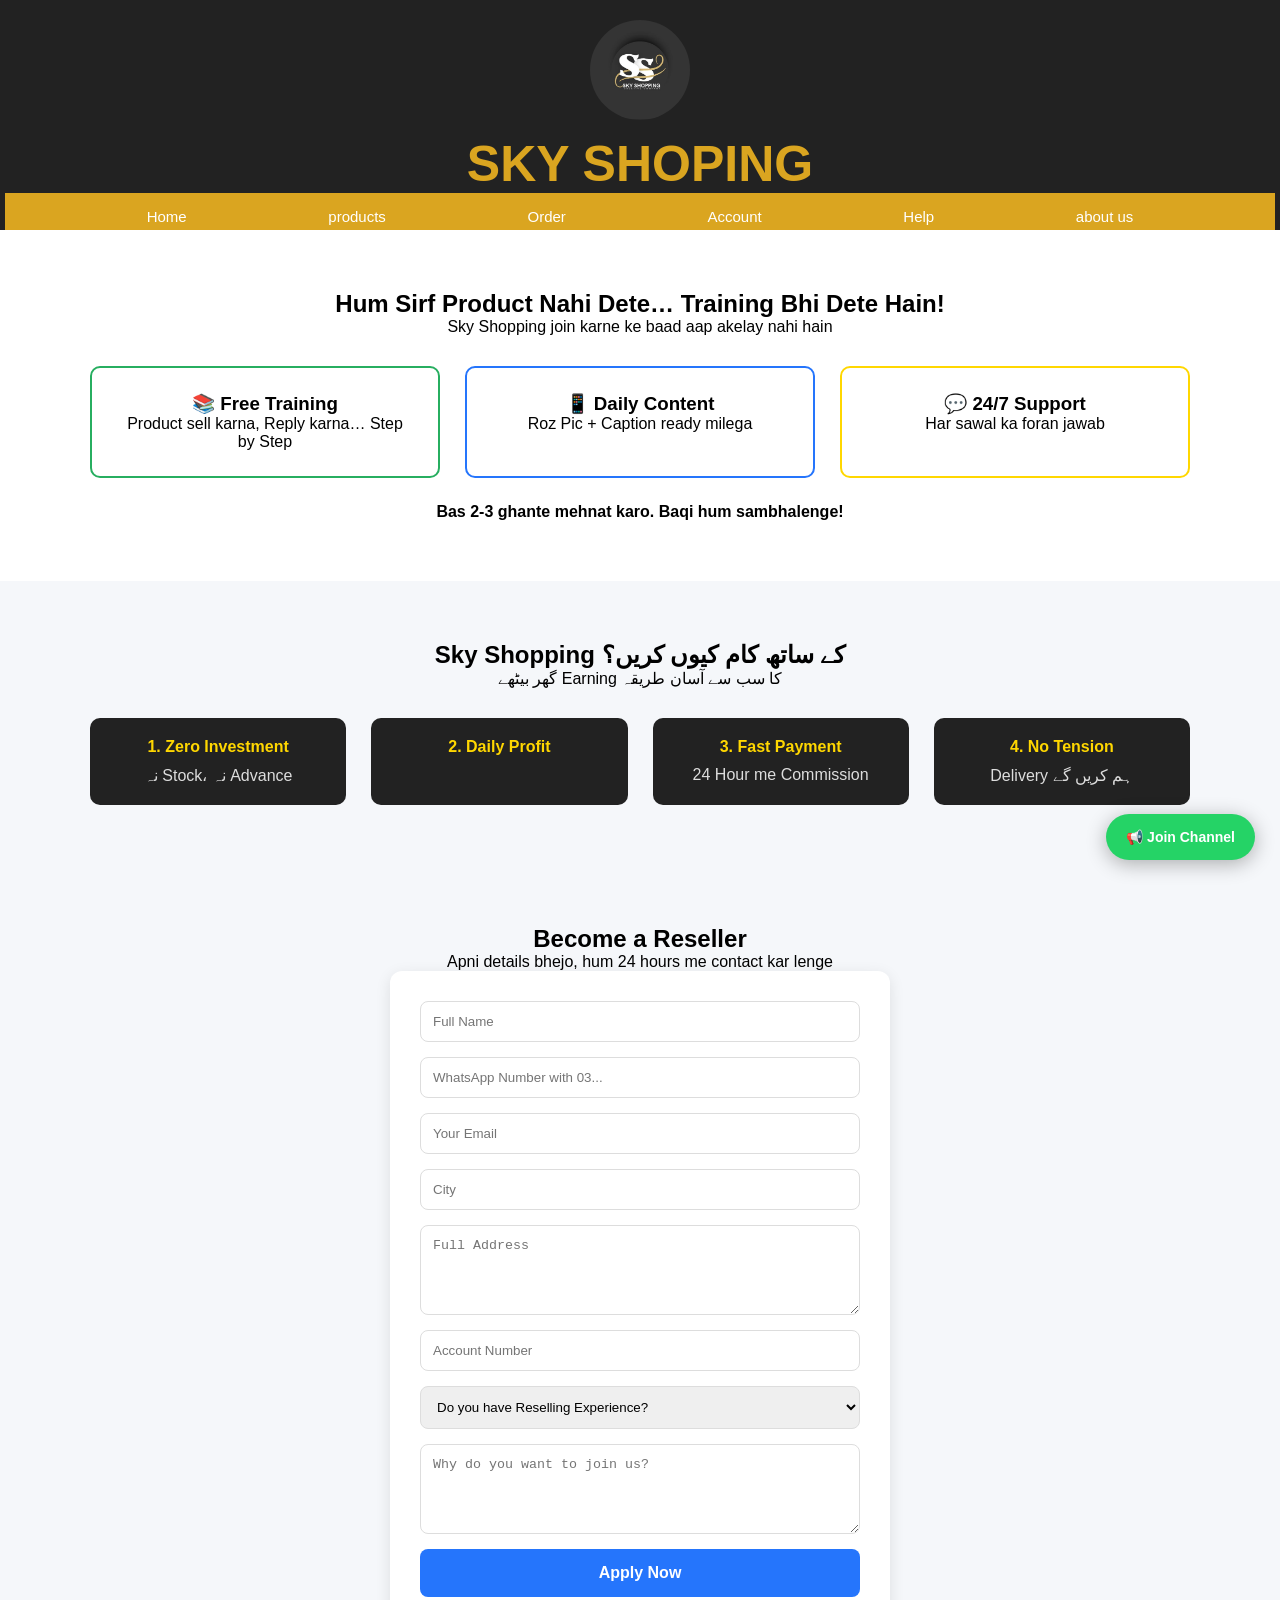
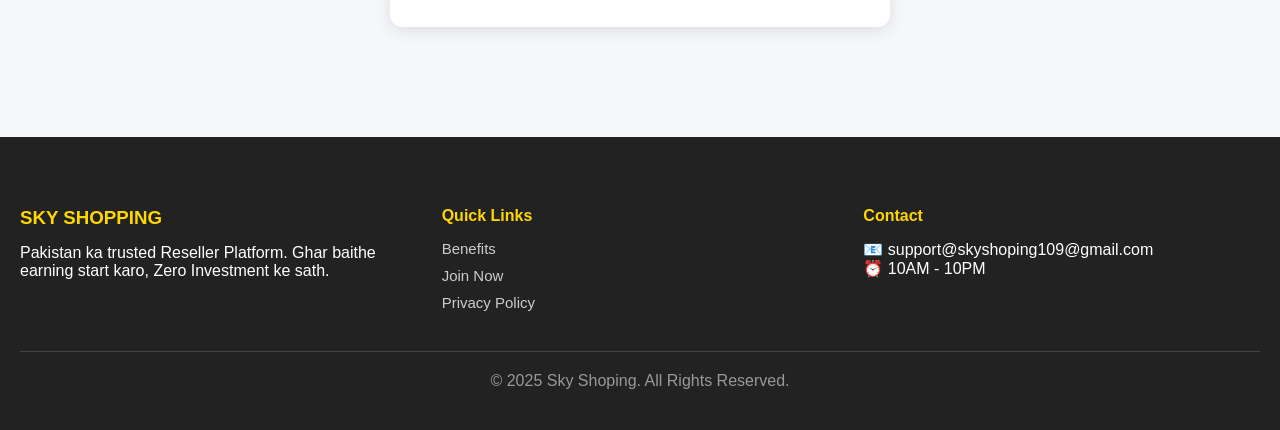
<file: index.html>
<!DOCTYPE html>
<html lang="en">
<head>
  <meta charset="UTF-8">
  <meta name="viewport" content="width=device-width, initial-scale=1.0">
  <title>Sky Shopping Reseller</title>
  <link rel="stylesheet" href="style.css">
  <link rel="stylesheet" href="style9.css">
</head>
<body>

<header>
  <div class="logo"></div>
  <h1>SKY SHOPING</h1>
  <nav>
    <a href="index.html" class="active">Home</a>
    <a href="products.html">products</a>
    <a href="order.html">Order</a>
    <a href="withdraw.html">Account</a>
    <a href="help.html">Help</a>
    <a href="about.html">about us</a>
  </nav>
</header>

<section class="training-section">
  <div class="container">
    <h2>Hum Sirf Product Nahi Dete… Training Bhi Dete Hain!</h2>
    <p>Sky Shopping join karne ke baad aap akelay nahi hain</p>

    <div class="card-grid">
      <div class="card green">
        <h3>📚 Free Training</h3>
        <p>Product sell karna, Reply karna… Step by Step</p>
      </div>

      <div class="card blue">
        <h3>📱 Daily Content</h3>
        <p>Roz Pic + Caption ready milega</p>
      </div>

      <div class="card gold">
        <h3>💬 24/7 Support</h3>
        <p>Har sawal ka foran jawab</p>
      </div>
    </div>

    <p class="bottom-text">Bas 2-3 ghante mehnat karo. Baqi hum sambhalenge!</p>
  </div>
</section>

<section id="reseller-benefits">
  <div class="container">
    <h2>Sky Shopping کے ساتھ کام کیوں کریں؟</h2>
    <p>گھر بیٹھے Earning کا سب سے آسان طریقہ</p>

    <div class="benefit-grid">
      <div class="benefit-card">
        <h4>1. Zero Investment</h4>
        <p>نہ Stock، نہ Advance</p>
      </div>

      <div class="benefit-card">
        <h4>2. Daily Profit</h4>
        <p></p>
      </div>

      <div class="benefit-card">
        <h4>3. Fast Payment</h4>
        <p>24 Hour me Commission</p>
      </div>

      <div class="benefit-card">
        <h4>4. No Tension</h4>
        <p>Delivery ہم کریں گے</p>
      </div>
    </div>
  </div>
</section>

<section id="reseller">
  <h2>Become a Reseller</h2>
  <p>Apni details bhejo, hum 24 hours me contact kar lenge</p>

  <form action="https://formspree.io/f/mjgzldee" method="POST">
    <input type="hidden" name="_subject" value="New Reseller Application - Sky Shopping">

    <input type="text" name="Full Name" placeholder="Full Name" required>
    <input type="text" name="WhatsApp Number" placeholder="WhatsApp Number with 03..." required>
    <input type="email" name="Email" placeholder="Your Email" required>
    <input type="text" name="City" placeholder="City" required>

    <textarea name="Address" placeholder="Full Address" required></textarea>

    <input type="text" name="Account Number" placeholder="Account Number" required>

    <select name="Experience" required>
      <option value="">Do you have Reselling Experience?</option>
      <option value="Yes - 1+ year">Yes - 1+ year</option>
      <option value="No - New">No - New</option>
    </select>

    <textarea name="Message" placeholder="Why do you want to join us?"></textarea>

    <button type="submit">Apply Now</button>
  </form>
</section>

<a href="https://whatsapp.com/channel/0029Vb8D3UF4tRrqqL95z80B" target="_blank" style="position:fixed; bottom:25px; right:25px; background:#25D366; color:white; padding:15px 20px; border-radius:50px; text-decoration:none; font-weight:bold; box-shadow:0 4px 20px rgba(0,0,0,0.3); z-index:999; font-size:14px;">
  📢 Join Channel
</a>
<footer>
  <div class="footer-grid">

    <div>
      <h3>SKY SHOPPING</h3>
      <p>
        Pakistan ka trusted Reseller Platform.
        Ghar baithe earning start karo, Zero Investment ke sath.
      </p>
    </div>

    <div>
      <h4>Quick Links</h4>
      <a href="#reseller-benefits">Benefits</a>
      <a href="#reseller">Join Now</a>
      <a href="#">Privacy Policy</a>
    </div>

    <div>
      <h4>Contact</h4>
      <p>📧 support@skyshoping109@gmail.com</p>
      <p>⏰ 10AM - 10PM</p>
    </div>

  </div>

  <div class="footer-bottom">
    <p>© 2025 Sky Shoping. All Rights Reserved.</p>
  </div>
</footer>

</body>
</html>
</file>
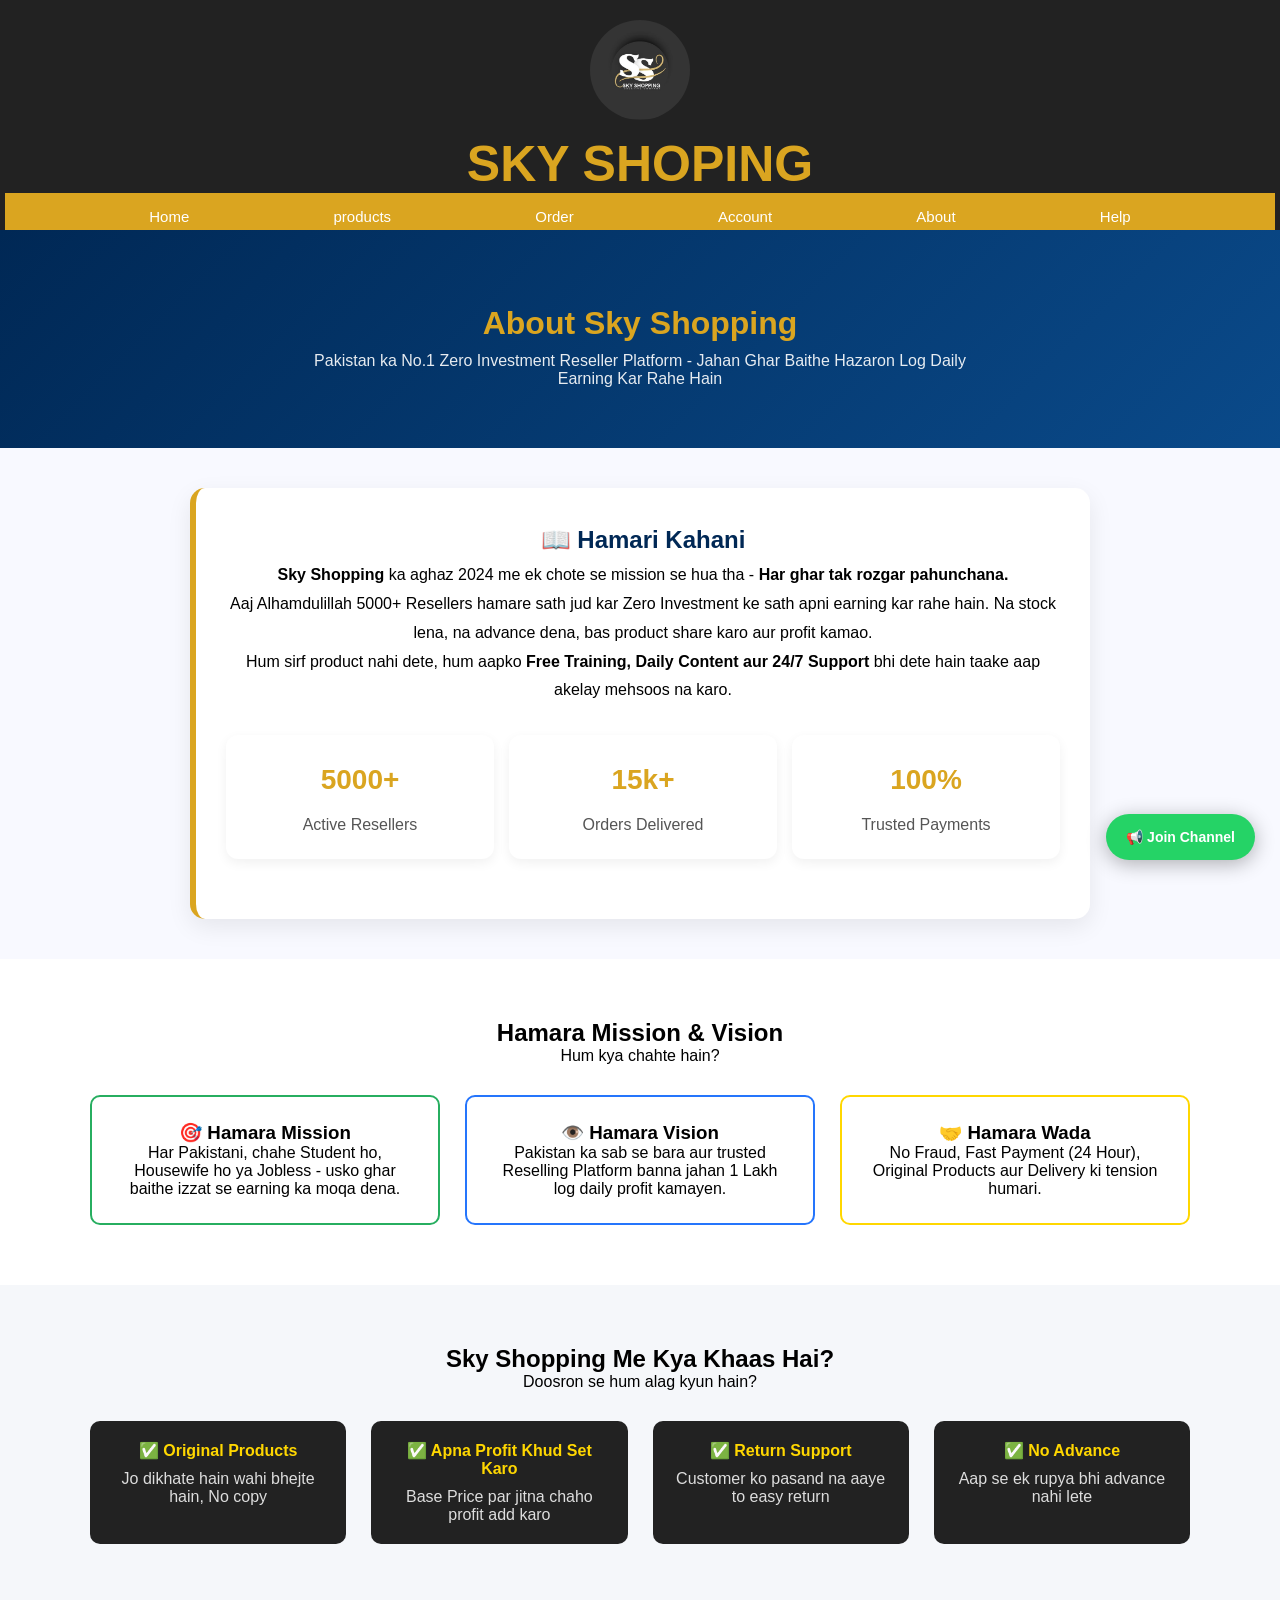
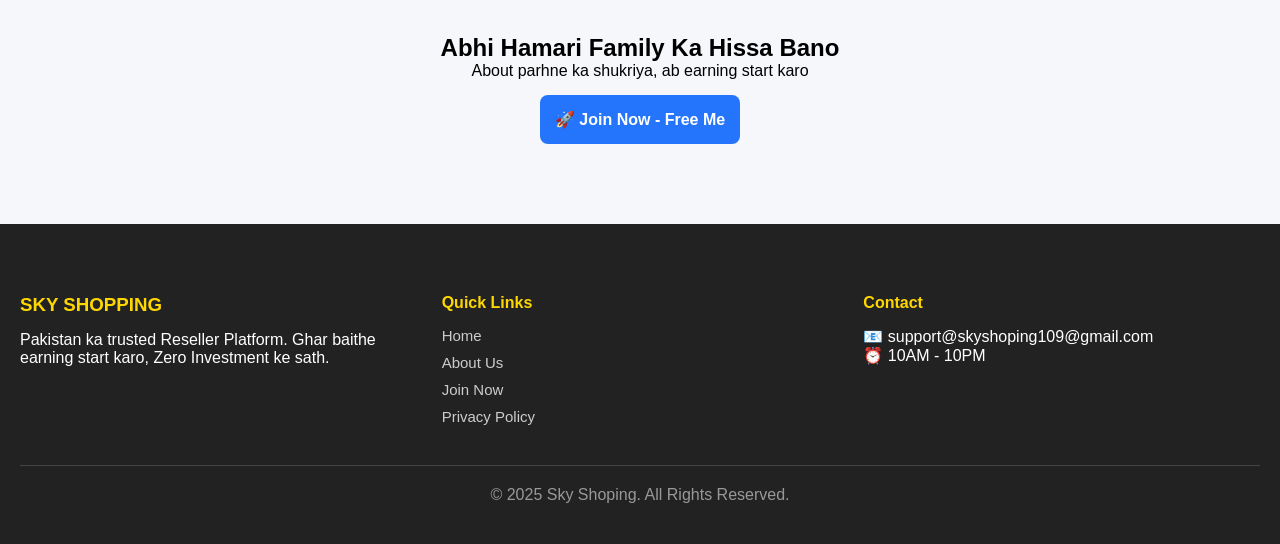
<file: about.html>
<!DOCTYPE html>
<html lang="en">
<head>
  <meta charset="UTF-8">
  <meta name="viewport" content="width=device-width, initial-scale=1.0">
  <title>About Us - Sky Shopping</title>
  <link rel="stylesheet" href="style.css">
  <link rel="stylesheet" href="style9.css">
  <style>
    .about-hero{
      background: linear-gradient(135deg, #002855 0%, #0a4a8a 100%);
      color: white;
      padding: 60px 20px;
      text-align: center;
    }
    .about-hero h1{font-size:32px;margin-bottom:10px}
    .about-hero p{font-size:16px;opacity:0.9;max-width:700px;margin:auto}
    .story-section{padding:40px 20px;background:#f8f9ff}
    .story-card{
      max-width:900px;margin:auto;background:white;
      padding:30px;border-radius:15px;
      box-shadow:0 8px 25px rgba(0,0,0,0.08);
      border-left:6px solid goldenrod;
      line-height:1.8
    }
    .values-grid{
      display:grid;grid-template-columns:repeat(auto-fit,minmax(250px,1fr));
      gap:20px;margin-top:20px
    }
    .stat-grid{
      display:grid;grid-template-columns:repeat(3,1fr);
      gap:15px;text-align:center;margin:30px 0
    }
    .stat-box{background:white;padding:20px;border-radius:12px;box-shadow:0 4px 12px rgba(0,0,0,0.06)}
    .stat-box h2{color:goldenrod;font-size:28px;margin:0}
    .stat-box p{margin:5px 0 0;color:#555}
    @media(max-width:600px){.stat-grid{grid-template-columns:1fr}}
  </style>
</head>
<body>

<header>
  <div class="logo"></div>
  <h1>SKY SHOPING</h1>
  <nav>
    <a href="index.html">Home</a>
    <a href="products.html">products</a>
    <a href="order.html">Order</a>
    <a href="withdraw.html">Account</a>
    <a href="about.html" class="active">About</a>
    <a href="help.html">Help</a>
  </nav>
</header>

<!-- Hero -->
<section class="about-hero">
  <h1>About Sky Shopping</h1>
  <p>Pakistan ka No.1 Zero Investment Reseller Platform - Jahan Ghar Baithe Hazaron Log Daily Earning Kar Rahe Hain</p>
</section>

<!-- Our Story -->
<section class="story-section">
  <div class="container">
    <div class="story-card">
      <h2 style="color:#002855;">📖 Hamari Kahani</h2>
      <p><b>Sky Shopping</b> ka aghaz 2024 me ek chote se mission se hua tha - <b>Har ghar tak rozgar pahunchana.</b></p>
      <p>Aaj Alhamdulillah 5000+ Resellers hamare sath jud kar Zero Investment ke sath apni earning kar rahe hain. Na stock lena, na advance dena, bas product share karo aur profit kamao.</p>
      <p>Hum sirf product nahi dete, hum aapko <b>Free Training, Daily Content aur 24/7 Support</b> bhi dete hain taake aap akelay mehsoos na karo.</p>
      
      <div class="stat-grid">
        <div class="stat-box"><h2>5000+</h2><p>Active Resellers</p></div>
        <div class="stat-box"><h2>15k+</h2><p>Orders Delivered</p></div>
        <div class="stat-box"><h2>100%</h2><p>Trusted Payments</p></div>
      </div>
    </div>
  </div>
</section>

<!-- Mission / Vision - Same Card Design as Home -->
<section class="training-section" style="background:white;">
  <div class="container">
    <h2>Hamara Mission & Vision</h2>
    <p>Hum kya chahte hain?</p>
    <div class="card-grid">
      <div class="card green">
        <h3>🎯 Hamara Mission</h3>
        <p>Har Pakistani, chahe Student ho, Housewife ho ya Jobless - usko ghar baithe izzat se earning ka moqa dena.</p>
      </div>
      <div class="card blue">
        <h3>👁️ Hamara Vision</h3>
        <p>Pakistan ka sab se bara aur trusted Reselling Platform banna jahan 1 Lakh log daily profit kamayen.</p>
      </div>
      <div class="card gold">
        <h3>🤝 Hamara Wada</h3>
        <p>No Fraud, Fast Payment (24 Hour), Original Products aur Delivery ki tension humari.</p>
      </div>
    </div>
  </div>
</section>

<!-- Why Different -->
<section id="reseller-benefits">
  <div class="container">
    <h2>Sky Shopping Me Kya Khaas Hai?</h2>
    <p>Doosron se hum alag kyun hain?</p>
    <div class="benefit-grid">
      <div class="benefit-card">
        <h4>✅ Original Products</h4>
        <p>Jo dikhate hain wahi bhejte hain, No copy</p>
      </div>
      <div class="benefit-card">
        <h4>✅ Apna Profit Khud Set Karo</h4>
        <p>Base Price par jitna chaho profit add karo</p>
      </div>
      <div class="benefit-card">
        <h4>✅ Return Support</h4>
        <p>Customer ko pasand na aaye to easy return</p>
      </div>
      <div class="benefit-card">
        <h4>✅ No Advance</h4>
        <p>Aap se ek rupya bhi advance nahi lete</p>
      </div>
    </div>
  </div>
</section>

<!-- CTA Same as Reseller Form Section -->
<section id="reseller" style="padding:30px 20px;">
  <h2>Abhi Hamari Family Ka Hissa Bano</h2>
  <p>About parhne ka shukriya, ab earning start karo</p>
  <a href="home32.html#reseller"><button style="margin-top:15px;">🚀 Join Now - Free Me</button></a>
</section>

<a href="https://whatsapp.com/channel/0029Vb8D3UF4tRrqqL95z80B" target="_blank" style="position:fixed; bottom:25px; right:25px; background:#25D366; color:white; padding:15px 20px; border-radius:50px; text-decoration:none; font-weight:bold; box-shadow:0 4px 20px rgba(0,0,0,0.3); z-index:999; font-size:14px;">
  📢 Join Channel
</a>

<footer>
  <div class="footer-grid">
    <div>
      <h3>SKY SHOPPING</h3>
      <p>Pakistan ka trusted Reseller Platform. Ghar baithe earning start karo, Zero Investment ke sath.</p>
    </div>
    <div>
      <h4>Quick Links</h4>
      <a href="home32.html">Home</a>
      <a href="about.html">About Us</a>
      <a href="#reseller">Join Now</a>
      <a href="#">Privacy Policy</a>
    </div>
    <div>
      <h4>Contact</h4>
      <p>📧 support@skyshoping109@gmail.com</p>
      <p>⏰ 10AM - 10PM</p>
    </div>
  </div>
  <div class="footer-bottom">
    <p>© 2025 Sky Shoping. All Rights Reserved.</p>
  </div>
</footer>

</body>
</html>
</file>
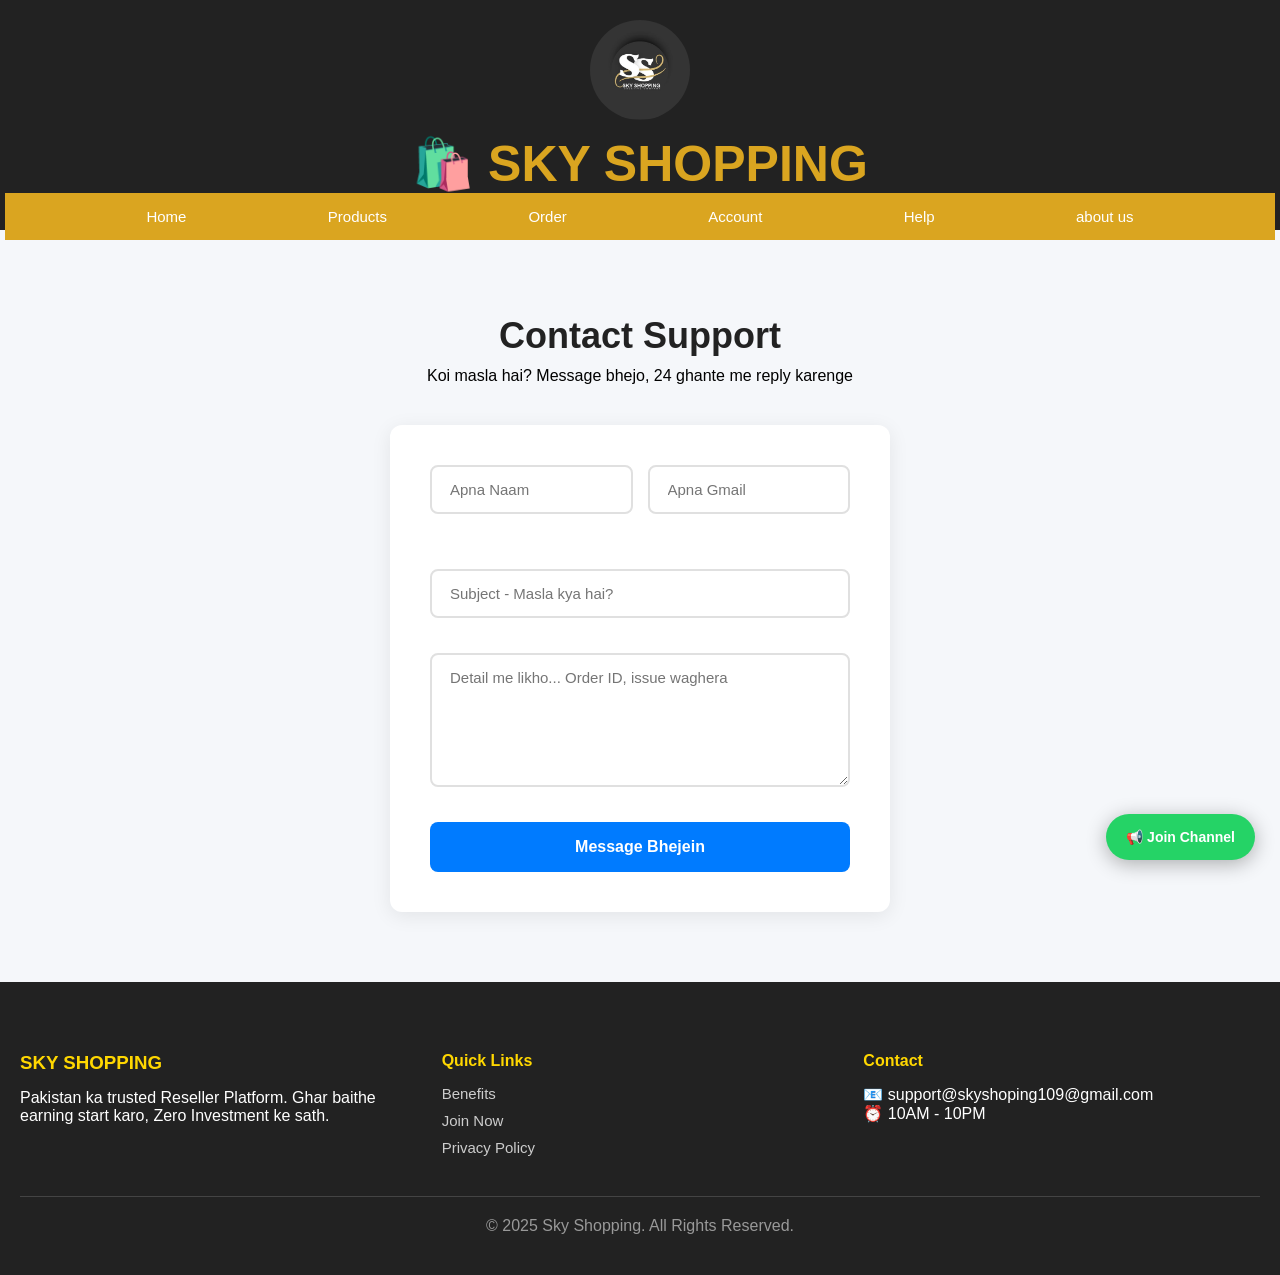
<file: help.html>
<!DOCTYPE html>

<html>
<head>
  <meta http-equiv="CONTENT-TYPE" content="text/html; charset=UTF-8">
<meta name="viewport" content="width=device-width, initial-scale=1.0">

  <title>Hello, World!</title>
  <link rel="stylesheet" href="style9.css">
  <link rel="stylesheet" href="helpe.css">
</head>
<body>
  <header>
     <div class="logo"></div>
  <h1>🛍️ SKY SHOPPING</h1>
  <nav>
    <a href="index.html" class="active">Home</a>
    <a href="products2.html">Products</a>
    <a href="order2.html">Order</a>
    <a href="withdraw.html">Account</a>
    <a href="help.html">Help</a>
<a href="about.html">about us</a>
  </nav>
</header>
  <!-- Center Content Start -->

       
        
        
        
  
  <section class="contact-container">
  <div class="contact-header">
    <h1>Contact Support</h1>
    <p>Koi masla hai? Message bhejo, 24 ghante me reply karenge</p>
  </div>

  <form action="https://formspree.io/f/abcdxyz" method="POST" class="contact-form">
    <div class="form-row">
      <input type="text" name="name" placeholder="Apna Naam" required>
      <input type="email" name="email" placeholder="Apna Gmail" required>
    </div>
    
    <input type="text" name="subject" placeholder="Subject - Masla kya hai?" required>
    
    <textarea name="message" rows="6" placeholder="Detail me likho... Order ID, issue waghera" required></textarea>
    
    <!-- Ye 2 hidden fields add karo - Gmail me subject + reply-to sahi aayega -->
    <input type="hidden" name="_subject" value="New Help Request from Website">
    <input type="hidden" name="_replyto" value="email">
    
    <button type="submit">Message Bhejein</button>
  </form>
</section>
<!-- Center Content End -->
  <a class="gourp" href="https://whatsapp.com/channel/0029Vb8D3UF4tRrqqL95z80B" target="_blank" style="position:fixed; bottom:25px; right:25px; background:#25D366; color:white; padding:15px 20px; border-radius:50px; text-decoration:none; font-weight:bold; box-shadow:0 4px 20px rgba(0,0,0,0.3); z-index:999; font-size:14px;">
  📢 Join Channel
</a>
<footer>
  <div class="footer-grid">

    <div>
      <h3>SKY SHOPPING</h3>
      <p>
        Pakistan ka trusted Reseller Platform.
        Ghar baithe earning start karo, Zero Investment ke sath.
      </p>
    </div>

    <div>
      <h4>Quick Links</h4>
      <a href="#reseller-benefits">Benefits</a>
      <a href="#reseller">Join Now</a>
      <a href="#">Privacy Policy</a>
    </div>

    <div>
      <h4>Contact</h4>
      <p>📧 support@skyshoping109@gmail.com</p>
      <p>⏰ 10AM - 10PM</p>
    </div>

  </div>

  <div class="footer-bottom">
    <p>© 2025 Sky Shopping. All Rights Reserved.</p>
  </div>
</footer>

</body>
</html>
</file>
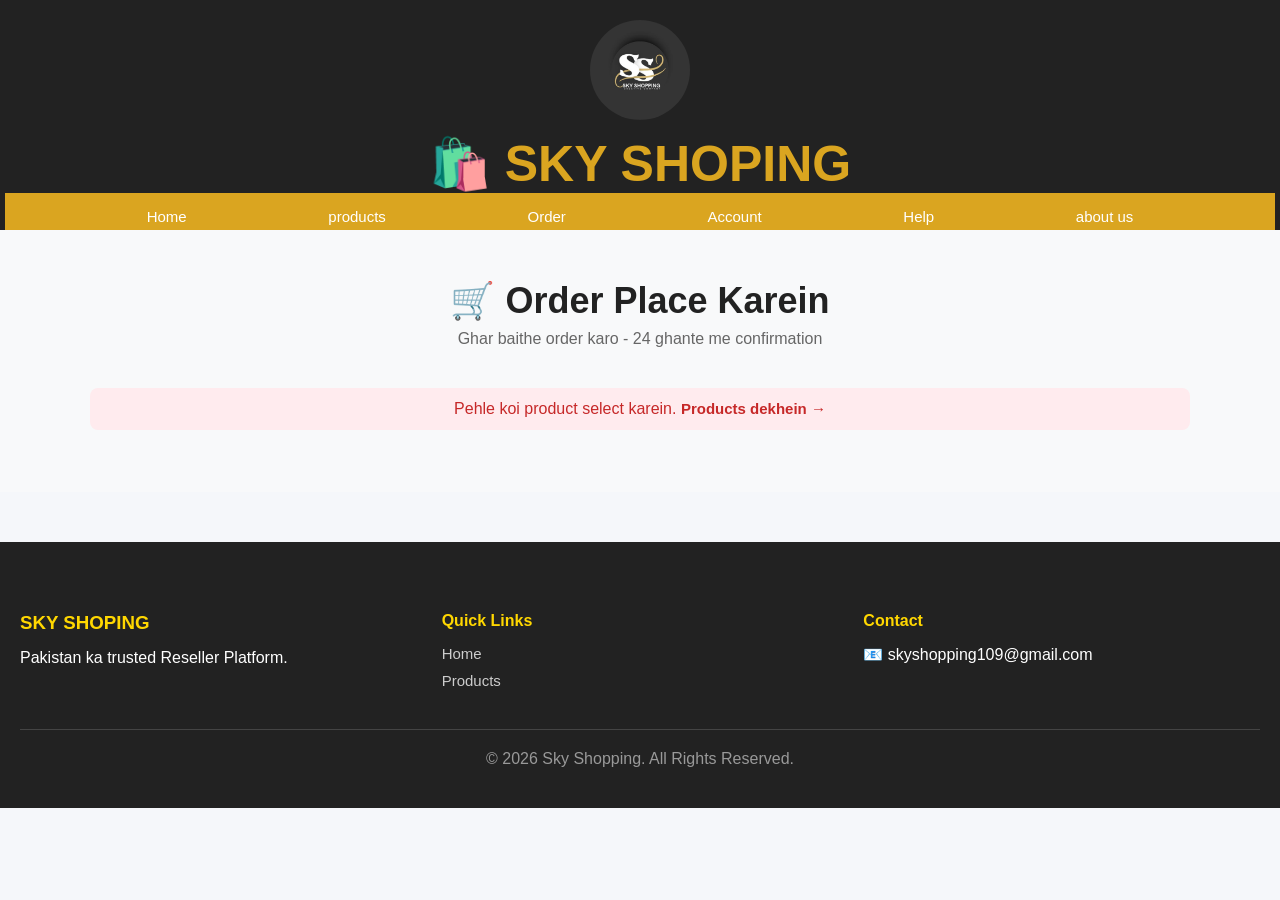
<file: order.html>
<!DOCTYPE html>
<html lang="en">
<head>
  <meta charset="UTF-8">
  <meta name="viewport" content="width=device-width, initial-scale=1.0">
  <title>Order - Sky Shopping</title>
  <link rel="stylesheet" href="style9.css">
  <link rel="stylesheet" href="withdraw.css">
  <style>
    .profit-summary{background:#fff8e1; border:1px dashed goldenrod; border-radius:10px; padding:12px; margin:10px 0}
    .profit-summary div{display:flex; justify-content:space-between; padding:4px 0; font-size:14px}
    .profit-input{width:100%; padding:12px; border:2px solid goldenrod; border-radius:8px; font-weight:bold; font-size:16px; margin-top:6px; box-sizing:border-box}
    .no-product{display:none; background:#ffebee; color:#c62828; padding:12px; border-radius:8px; margin-bottom:12px; text-align:center}
    .no-product a{color:#c62828; font-weight:bold}
  </style>
</head>
<body>
<header>
  <div class="logo"></div>
  <h1>🛍️ SKY SHOPING</h1>
    <nav>
    <a href="index.html" class="active">Home</a>
    <a href="products.html">products</a>
    <a href="order.html">Order</a>
      <a href="withdraw.html">Account</a>
    <a href="help.html">Help</a>
       <a href="about.html">about us</a>
  </nav>
</header>

<section class="order-section">
  <div class="container">
    <div class="order-header">
      <h2>🛒 Order Place Karein</h2>
      <p>Ghar baithe order karo - 24 ghante me confirmation</p>
    </div>

    <div class="no-product" id="noProduct">
      Pehle koi product select karein. <a href="products.html">Products dekhein →</a>
    </div>

    <form class="order-card" id="orderForm" action="https://formspree.io/f/mjgzldee" method="POST" onsubmit="return saveOrderToAccount()">
      <input type="hidden" name="_subject" value="New Order - Sky Shopping">

      <div class="form-card">
        <h3>1. Product Details 📦</h3>

        <div class="form-group">
          <label>Product Code</label>
          <input type="text" name="Product Code" id="productCode" readonly>
        </div>
        <div class="form-group">
          <label>Product Name</label>
          <input type="text" name="Product Name" id="productName" readonly>
        </div>

        <div class="profit-summary">
          <div><span>Base Price (Hamari Price):</span><span>Rs. <b id="basePriceShow">0</b></span></div>

          <div style="display:block; margin-top:10px; border-top:1px solid #f0d27a; padding-top:10px;">
            <label style="font-weight:bold; font-size:14px;">💰 Apna Profit Yahan Likho (Rs. per piece)</label>
            <input type="number" id="profitInput" class="profit-input" value="500" min="0" placeholder="e.g. 500" oninput="calculate()">
          </div>

          <div style="border-top:1px solid goldenrod; margin-top:10px; padding-top:10px; font-size:16px;">
            <span>Selling Price (Customer Price):</span>
            <span style="color:green; font-weight:bold;">Rs. <b id="sellingPriceShow">0</b></span>
          </div>
        </div>

        <div class="form-group">
          <label>Final Selling Price (Base + Profit)</label>
          <input type="number" name="Product Price" id="price" readonly style="background:#f0f0f0; font-weight:bold;">
        </div>
        <input type="hidden" name="Base Price" id="hiddenBase">
        <input type="hidden" name="My Profit" id="hiddenProfit">
      </div>

      <div class="form-card">
        <h3>2. Size & Quantity</h3>
        <div class="row-2">
          <div class="form-group">
            <label>Size Select Karein</label>
            <select name="Size" required>
              <option value="N/A">Size Nahi Chahiye</option>
              <option value="6">Shoe Size 6</option>
              <option value="7">Shoe Size 7</option>
              <option value="8">Shoe Size 8</option>
              <option value="9">Shoe Size 9</option>
              <option value="10">Shoe Size 10</option>
              <option value="11">Shoe Size 11</option>
              <option value="S">Clothes S</option>
              <option value="M">Clothes M</option>
              <option value="L">Clothes L</option>
              <option value="XL">Clothes XL</option>
              <option value="XXL">Clothes XXL</option>
            </select>
          </div>
          <div class="form-group">
            <label>Quantity</label>
            <select name="Quantity" id="quantity" onchange="calculate()" required>
              <option value="1">1 Piece</option>
              <option value="2">2 Pieces</option>
              <option value="3">3 Pieces</option>
              <option value="4">4 Pieces</option>
              <option value="5">5 Pieces</option>
              <option value="10">10 Pieces</option>
            </select>
          </div>
        </div>
      </div>

      <div class="form-card">
        <h3>3. Delivery Information 🚚</h3>
        <div class="form-group"><label>Full Name *</label><input type="text" name="Customer Name" placeholder="Muhammad Ali" required></div>
        <div class="form-group"><label>Phone Number *</label><input type="tel" name="Phone" placeholder="03XX-XXXXXXX" required></div>
        <div class="form-group"><label>WhatsApp Number *</label><input type="tel" name="WhatsApp" placeholder="03XX-XXXXXXX" required></div>
        <div class="form-group"><label>Mukammal Address *</label><textarea name="Full Address" rows="3" required></textarea></div>
      </div>

      <input type="hidden" name="Total Amount" id="totalHidden">
      <input type="hidden" name="Total Profit" id="profitHidden">

      <div class="total-card">
        <div class="total-row"><span>Selling Price x Qty:</span><span>Rs. <b id="showPrice">0</b></span></div>
        <div class="total-row grand-total"><span>Total Amount (Customer se lena hai):</span><span>Rs. <b id="totalAmount">0</b></span></div>
        <div class="total-row" style="color:green;"><span>Aapka Total Profit:</span><span>Rs. <b id="showMyTotalProfit">0</b></span></div>
      </div>

      <button type="submit" class="submit-btn">✅ Order Confirm Karo</button>
      <p class="trust-text">🔒 Aap ki info 100% secure hai</p>
    </form>
  </div>
</section>

<footer>
  <div class="footer-grid">
    <div><h3>SKY SHOPING</h3><p>Pakistan ka trusted Reseller Platform.</p></div>
    <div><h4>Quick Links</h4><a href="home32.html">Home</a><a href="products.html">Products</a></div>
    <div><h4>Contact</h4><p>📧 skyshopping109@gmail.com</p></div>
  </div>
  <div class="footer-bottom"><p>© 2026 Sky Shopping. All Rights Reserved.</p></div>
</footer>

<script>
var product = null;
try { product = JSON.parse(localStorage.getItem("selectedProduct")); } catch (e) {}

function num(v) { var n = parseFloat(v); return isNaN(n) || n < 0 ? 0 : n; }

function init() {
  if (!product || !product.code) {
    document.getElementById("noProduct").style.display = "block";
    document.getElementById("orderForm").style.display = "none";
    return;
  }
  document.getElementById("productCode").value = product.code;
  document.getElementById("productName").value = product.name;
  document.getElementById("basePriceShow").textContent = num(product.price);
  document.getElementById("hiddenBase").value = num(product.price);

  // Pichla profit yaad rakho
  var saved = localStorage.getItem("lastProfit");
  if (saved !== null) document.getElementById("profitInput").value = saved;

  calculate();
}

function calculate() {
  if (!product) return;
  var base = num(product.price);
  var profit = num(document.getElementById("profitInput").value);
  var qty = parseInt(document.getElementById("quantity").value, 10) || 1;

  var selling = base + profit;
  var total = selling * qty;
  var totalProfit = profit * qty;

  document.getElementById("sellingPriceShow").textContent = selling;
  document.getElementById("price").value = selling;
  document.getElementById("hiddenProfit").value = profit;
  document.getElementById("showPrice").textContent = total;
  document.getElementById("totalAmount").textContent = total;
  document.getElementById("showMyTotalProfit").textContent = totalProfit;
  document.getElementById("totalHidden").value = total;
  document.getElementById("profitHidden").value = totalProfit;
}

function saveOrderToAccount() {
  calculate();
  var profit = num(document.getElementById("profitInput").value);
  var qty = parseInt(document.getElementById("quantity").value, 10) || 1;
  var f = document.getElementById("orderForm");

  var order = {
    id: "ORD" + Date.now(),
    date: new Date().toLocaleString(),
    code: product.code,
    name: product.name,
    base: num(product.price),
    profit: profit,
    qty: qty,
    total: (num(product.price) + profit) * qty,
    totalProfit: profit * qty,
    customer: f.elements["Customer Name"].value,
    status: "Pending"
  };

  try {
    var orders = JSON.parse(localStorage.getItem("orders") || "[]");
    orders.push(order);
    localStorage.setItem("orders", JSON.stringify(orders));
    localStorage.setItem("lastProfit", profit);
  } catch (e) {}

  return true; // form Formspree par submit hoga
}

init();
</script>
</body>
</html>
</file>
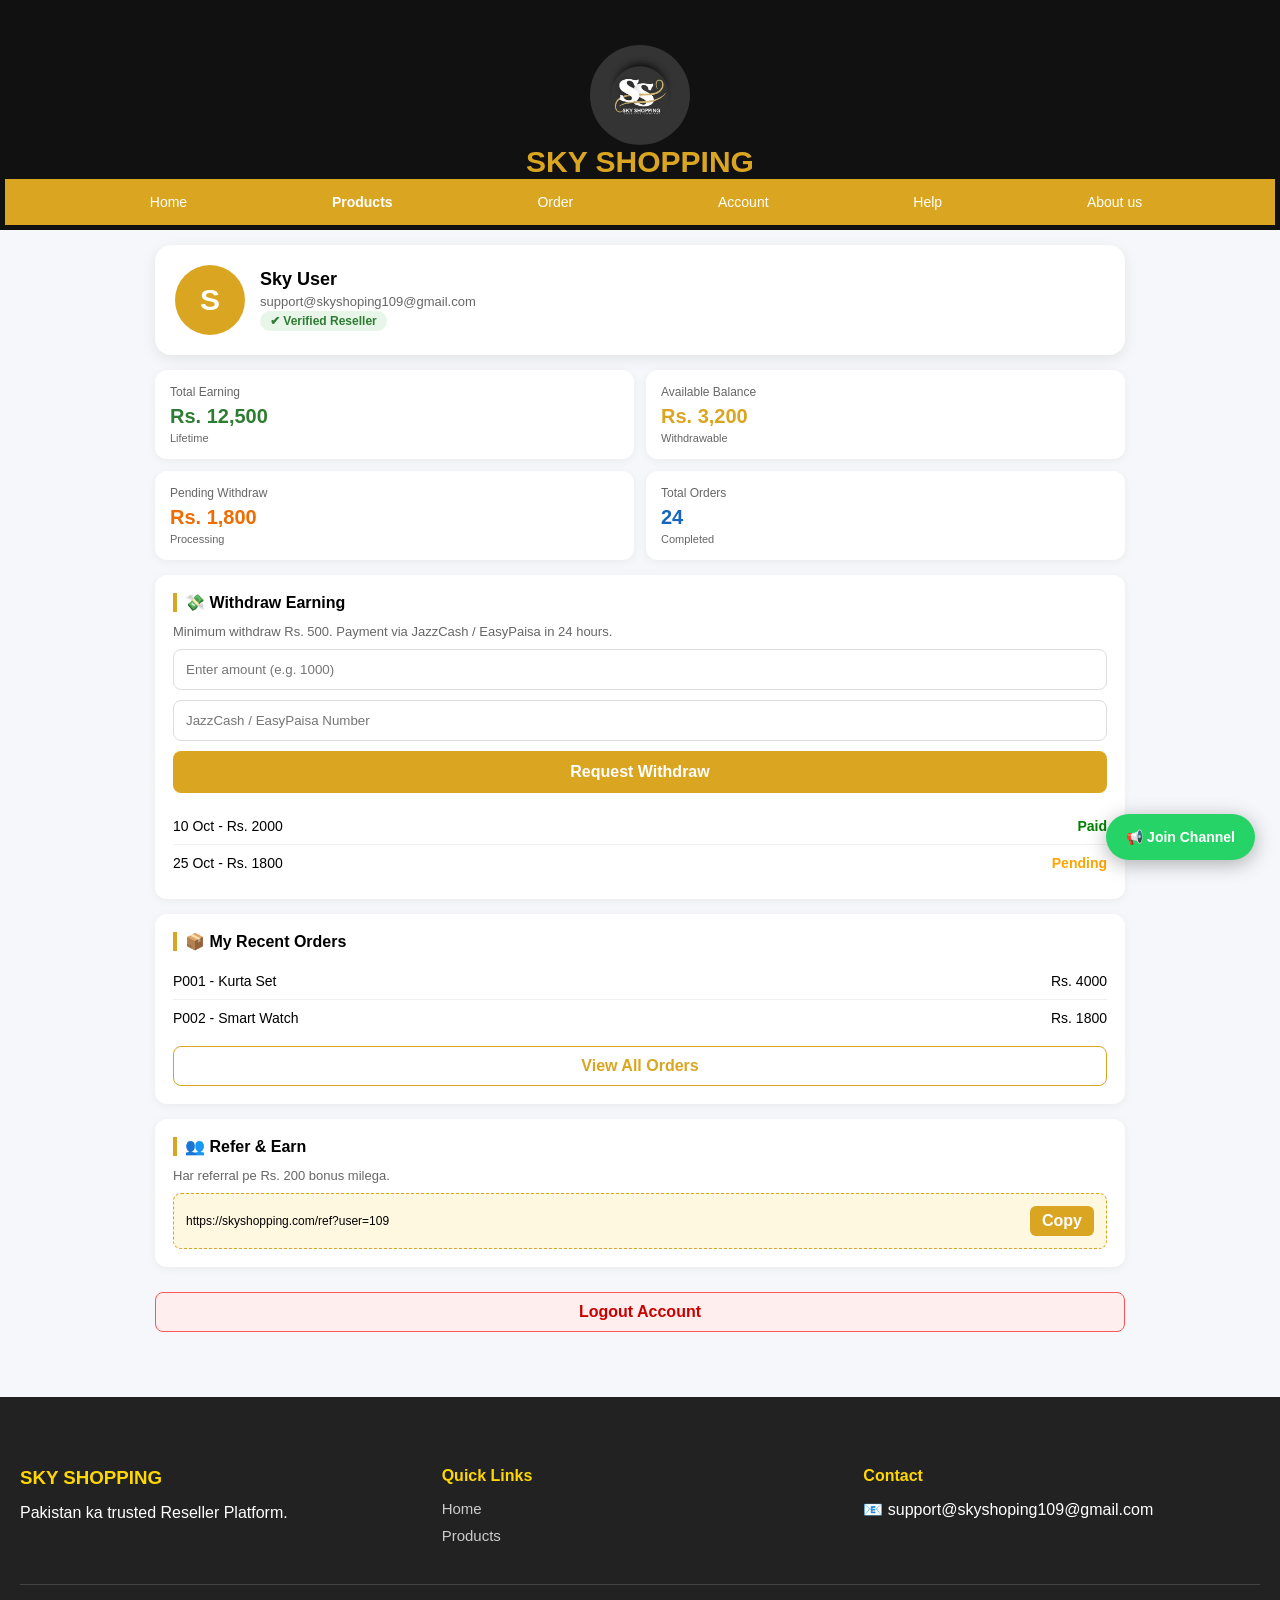
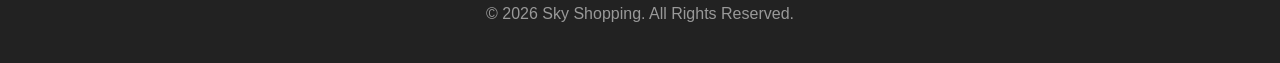
<file: withdraw.html>
<!DOCTYPE html>
<html lang="en">
<head>
<meta charset="UTF-8">
<meta name="viewport" content="width=device-width, initial-scale=1.0">
<title>My Account - Sky Shopping</title>
<link rel="stylesheet" href="style9.css">
  
<style>
body{background:#f5f7fa; font-family:Arial; margin:0}
header{background:#111; color:white; padding-top:45px; display:fx; justify-content:space-between; align-items:center}
header h1{font-size:30px; margin:0}
header nav a{color:#white; margin-left:12px; text-decoration:none; font-size:14px}
header nav a.active{color:white; font-weight:bold}
.account-container{max-width:1000px; margin:auto; padding:15px}

/* Profile Card */
.profile-card{background:white; border-radius:16px; padding:20px; display:flex; align-items:center; gap:15px; box-shadow:0 4px 15px rgba(0,0,0,0.08); margin-bottom:15px}
.profile-avatar{width:70px; height:70px; border-radius:50%; background:goldenrod; color:white; display:flex; align-items:center; justify-content:center; font-size:30px; font-weight:bold}
.profile-info h2{margin:0; font-size:18px}
.profile-info p{margin:4px 0; color:#666; font-size:13px}
.badge{background:#e8f5e9; color:#2e7d32; padding:3px 10px; border-radius:20px; font-size:12px; font-weight:bold}

/* Stats Grid */
.stats-grid{display:grid; grid-template-columns:repeat(2,1fr); gap:12px; margin-bottom:15px}
.stat-box{background:white; border-radius:12px; padding:15px; box-shadow:0 2px 10px rgba(0,0,0,0.05)}
.stat-box h4{margin:0; color:#666; font-size:12px; font-weight:normal}
.stat-box h3{margin:6px 0 0; font-size:20px}
.stat-box.earning h3{color:#2e7d32}
.stat-box.pending h3{color:#ef6c00}
.stat-box.orders h3{color:#1565c0}
.stat-box.balance h3{color:goldenrod}

/* Sections */
.section-card{background:white; border-radius:12px; padding:18px; margin-bottom:15px; box-shadow:0 2px 10px rgba(0,0,0,0.05)}
.section-card h3{margin:0 0 12px; font-size:16px; border-left:4px solid goldenrod; padding-left:8px}

.input-row{display:flex; gap:10px; margin-top:10px}
.input-row input{flex:1; padding:12px; border:1px solid #ddd; border-radius:8px}
.btn-main{background:goldenrod; color:white; border:none; padding:12px 20px; border-radius:8px; font-weight:bold; cursor:pointer; width:100%; margin-top:10px}
.btn-outline{border:1px solid goldenrod; color:goldenrod; background:white; padding:10px; border-radius:8px; width:100%; font-weight:bold; cursor:pointer}

.order-item{display:flex; justify-content:space-between; border-bottom:1px solid #f0f0f0; padding:10px 0; font-size:14px}
.order-item:last-child{border:none}

.refer-box{background:#fff8e1; border:1px dashed goldenrod; border-radius:8px; padding:12px; display:flex; justify-content:space-between; align-items:center; margin-top:10px}

@media(max-width:768px){.stats-grid{grid-template-columns:repeat(2,1fr)}}
</style>
</head>
<body>
<header>
  <div class="logo"></div>
  <h1>SKY SHOPPING</h1>
  <nav>
    <a href="index.html">Home</a>
    <a href="products.html" class="active">Products</a>
    <a href="order.html">Order</a>
    <a href="withdraw.html">Account</a>
    <a href="help.html">Help</a>
     <a href="about.html">About us</a>
  </nav>
</header>
<div class="account-container">

  <!-- Profile -->
  <div class="profile-card">
    <div class="profile-avatar">S</div>
    <div class="profile-info">
      <h2 id="userName">Sky User</h2>
      <p id="userEmail">support@skyshoping109@gmail.com</p>
      <p><span class="badge">✔ Verified Reseller</span></p>
    </div>
  </div>

  <!-- Stats -->
  <div class="stats-grid">
    <div class="stat-box earning">
      <h4>Total Earning</h4>
      <h3>Rs. <span id="totalEarn">12,500</span></h3>
      <p style="font-size:11px; color:#666; margin:4px 0 0;">Lifetime</p>
    </div>
    <div class="stat-box balance">
      <h4>Available Balance</h4>
      <h3>Rs. <span id="availableBal">3,200</span></h3>
      <p style="font-size:11px; color:#666; margin:4px 0 0;">Withdrawable</p>
    </div>
    <div class="stat-box pending">
      <h4>Pending Withdraw</h4>
      <h3>Rs. <span id="pendingW">1,800</span></h3>
      <p style="font-size:11px; color:#666; margin:4px 0 0;">Processing</p>
    </div>
    <div class="stat-box orders">
      <h4>Total Orders</h4>
      <h3><span id="totalOrders">24</span></h3>
      <p style="font-size:11px; color:#666; margin:4px 0 0;">Completed</p>
    </div>
  </div>

  <!-- Withdraw Section -->
  <div class="section-card">
    <h3>💸 Withdraw Earning</h3>
    <p style="font-size:13px; color:#666;">Minimum withdraw Rs. 500. Payment via JazzCash / EasyPaisa in 24 hours.</p>
    
    <div class="input-row">
      <input type="number" id="withdrawAmount" placeholder="Enter amount (e.g. 1000)">
    </div>
    <div class="input-row">
      <input type="text" id="accountNumber" placeholder="JazzCash / EasyPaisa Number">
    </div>
    <button class="btn-main" onclick="requestWithdraw()">Request Withdraw</button>

    <div id="withdrawHistory" style="margin-top:15px;">
      <div class="order-item"><span>10 Oct - Rs. 2000</span><span style="color:green; font-weight:bold;">Paid</span></div>
      <div class="order-item"><span>25 Oct - Rs. 1800</span><span style="color:orange; font-weight:bold;">Pending</span></div>
    </div>
  </div>

  <!-- My Orders -->
  <div class="section-card">
    <h3>📦 My Recent Orders</h3>
    <div id="orderList">
      <div class="order-item"><span>P001 - Kurta Set</span><span>Rs. 4000</span></div>
      <div class="order-item"><span>P002 - Smart Watch</span><span>Rs. 1800</span></div>
    </div>
    <button class="btn-outline" style="margin-top:10px;" onclick="window.location.href='order2.html'">View All Orders</button>
  </div>

  <!-- Referral -->
  <div class="section-card">
    <h3>👥 Refer & Earn</h3>
    <p style="font-size:13px; color:#666;">Har referral pe Rs. 200 bonus milega.</p>
    <div class="refer-box">
      <span id="referLink" style="font-size:12px;">https://skyshopping.com/ref?user=109</span>
      <button onclick="copyRefer()" style="background:goldenrod; color:white; border:none; padding:6px 12px; border-radius:6px; font-weight:bold; cursor:pointer;">Copy</button>
    </div>
  </div>

  <button class="btn-outline" style="background:#fee; border-color:#f55; color:#c00; margin-top:10px;" onclick="logout()">Logout Account</button>

</div>
  <a href="https://whatsapp.com/channel/0029Vb8D3UF4tRrqqL95z80B" target="_blank" style="position:fixed; bottom:25px; right:25px; background:#25D366; color:white; padding:15px 20px; border-radius:50px; text-decoration:none; font-weight:bold; box-shadow:0 4px 20px rgba(0,0,0,0.3); z-index:999; font-size:14px;">📢 Join Channel</a>

<footer>
  <div class="footer-grid">
    <div><h3>SKY SHOPPING</h3><p>Pakistan ka trusted Reseller Platform.</p></div>
    <div><h4>Quick Links</h4><a href="home32.html">Home</a><a href="products2.html">Products</a></div>
    <div><h4>Contact</h4><p>📧 support@skyshoping109@gmail.com</p></div>
  </div>
  <div class="footer-bottom"><p>© 2026 Sky Shopping. All Rights Reserved.</p></div>
</footer>


<script>
// Load from localStorage
document.getElementById('userName').innerText = localStorage.getItem('userName') || 'Sky User';
let orders = JSON.parse(localStorage.getItem('myOrders') || '[]');
if(orders.length > 0){
  document.getElementById('orderList').innerHTML = orders.map(o => 
    `<div class="order-item"><span>${o.code} - ${o.name}</span><span>Rs. ${o.price}</span></div>`
  ).join('');
  document.getElementById('totalOrders').innerText = orders.length;
}

function requestWithdraw(){
  let amt = document.getElementById('withdrawAmount').value;
  let acc = document.getElementById('accountNumber').value;
  if(!amt || !acc){ alert('Amount aur Account Number likho'); return; }
  if(amt < 500){ alert('Minimum Rs. 500 withdraw'); return; }
  alert('Withdraw Request Sent! Rs. '+amt+' to '+acc+'\n24 hours me payment hogi.');
  document.getElementById('pendingW').innerText = parseInt(document.getElementById('pendingW').innerText) + parseInt(amt);
}

function copyRefer(){
  navigator.clipboard.writeText(document.getElementById('referLink').innerText);
  alert('Referral Link Copied!');
}

function logout(){
  if(confirm('Logout karna hai?')){
    localStorage.clear();
    window.location.href = 'home32.html';
  }
}
</script>

</body>
</html>
</file>
<file: style.css>
*{
  margin:0;
  padding:0;
  box-sizing:border-box;
}

body{
  font-family: Arial, sans-serif;
  background:#f5f7fa;
  overflow-x:hidden;
}

header{
  background:#222;
  text-align:center;
  padding:30px 20px;
}

.logo{
  height:100px;
  width:100px;
  border-radius:50%;
  margin:0 auto;
  background-image:url('logo.jpg');
  background-size:cover;
  background-position:center;
  background-color:#ddd;
}

h1{
  color:goldenrod;
  margin-top:15px;
  font-size:50px;
}

.container{
  max-width:1100px;
  margin:auto;
  text-align:center;
}

.training-section{
  padding:60px 20px;
  background:white;
}

.card-grid,
.benefit-grid,
.footer-grid{
  display:grid;
  grid-template-columns:repeat(auto-fit, minmax(250px,1fr));
  gap:20px;
  margin-top:30px;
}

.card{
  padding:25px;
  border-radius:10px;
  background:white;
}

.green{
  border:2px solid #27ae60;
}

.blue{
  border:2px solid #2575fc;
}

.gold{
  border:2px solid gold;
}

.bottom-text{
  margin-top:25px;
  font-weight:bold;
}

#reseller-benefits{
  padding:60px 20px;
}

.benefit-card{
  background:#222;
  color:gold;
  padding:20px;
  border-radius:10px;
}

.benefit-card p{
  color:#ddd;
  margin-top:10px;
}

#reseller{
  padding:60px 20px;
  text-align:center;
}

form{
  max-width:500px;
  margin:auto;
  background:white;
  padding:30px;
  border-radius:12px;
  display:flex;
  flex-direction:column;
  gap:15px;
  box-shadow:0 4px 15px rgba(0,0,0,0.1);
}

input,
textarea,
select{
  padding:12px;
  border:1px solid #ddd;
  border-radius:8px;
  width:100%;
}

textarea{
  min-height:90px;
}

button{
  background:#2575fc;
  color:white;
  padding:15px;
  border:none;
  border-radius:8px;
  font-size:16px;
  cursor:pointer;
  font-weight:bold;
}

footer{
  background:#222;
  color:white;
  padding:40px 20px;
  margin-top:50px;
}

footer h3,
footer h4{
  color:gold;
  margin-bottom:15px;
}

footer a{
  display:block;
  color:#ccc;
  text-decoration:none;
  margin-bottom:10px;
}

.footer-bottom{
  text-align:center;
  margin-top:30px;
  border-top:1px solid #444;
  padding-top:20px;
  color:#999;
}

@media (max-width:768px){

  h1{
    font-size:36px;
  }

  .training-section,
  #reseller-benefits,
  #reseller{
    padding:40px 15px;
  }

  form{
    padding:20px;
  }
}
</file>
<file: style9.css>
*{
  margin:0;
  padding:0;
  box-sizing:border-box;
}

body{
  font-family: Arial, sans-serif;
  background:#f5f7fa;
  overflow-x:hidden;
}

header{
  height: 230px;
  background:#222;
  text-align:center;
  padding:20px 5px;
}

.logo{
  height:100px;
  width:100px;
  border-radius:50%;
  margin:0 auto;
  background-image:url('logo.jpg');
  background-size:cover;
  background-position:center;
  background-color:#ddd;
}

h1{
  color:goldenrod;
  margin-top:15px;
  font-size:50px;
}
nav{
  display: flex;
  justify-content: space-evenly;
  padding-top: 15px;
  background-color: goldenrod;
}
a{
  font-size: 15px;
  color: white;
  text-decoration: none;
  margin-bottom: 15px;
}

.container{
  max-width:1100px;
  margin:auto;
  text-align:center;
}

.training-section{
  padding:60px 20px;
  background:white;
}

.card-grid,
.benefit-grid,
.footer-grid{
  display:grid;
  grid-template-columns:repeat(auto-fit, minmax(250px,1fr));
  gap:25px;
  margin-top:30px;
}

.card{
  padding:25px;
  border-radius:10px;
  background:white;
}

.green{
  border:2px solid #27ae60;
}

.blue{
  border:2px solid #2575fc;
}

.gold{
  border:2px solid gold;
}

.bottom-text{
  margin-top:25px;
  font-weight:bold;
}

#reseller-benefits{
  padding:60px 20px;
}

.benefit-card{
  background:#222;
  color:gold;
  padding:20px;
  border-radius:10px;
}

.benefit-card p{
  color:#ddd;
  margin-top:10px;
}

#reseller{
  padding:60px 20px;
  text-align:center;
}

form{
  max-width:500px;
  margin:auto;
  background:white;
  padding:30px;
  border-radius:12px;
  display:flex;
  flex-direction:column;
  gap:15px;
  box-shadow:0 4px 15px rgba(0,0,0,0.1);
}

input,
textarea,
select{
  padding:12px;
  border:1px solid #ddd;
  border-radius:8px;
  width:100%;
}

textarea{
  min-height:90px;
}

button{
  background:#2575fc;
  color:white;
  padding:15px;
  border:none;
  border-radius:8px;
  font-size:16px;
  cursor:pointer;
  font-weight:bold;
}

footer{
  background:#222;
  color:white;
  padding:40px 20px;
  margin-top:50px;
}

footer h3,
footer h4{
  color:gold;
  margin-bottom:15px;
}

footer a{
  display:block;
  color:#ccc;
  text-decoration:none;
  margin-bottom:10px;
}

.footer-bottom{
  text-align:center;
  margin-top:30px;
  border-top:1px solid #444;
  padding-top:20px;
  color:#999;
}

@media (max-width:768px){

  h1{
    font-size:36px;
  }

  .training-section,
  #reseller-benefits,
  #reseller{
    padding:40px 15px;
  }

  form{
    padding:20px;
  }
</file>
<file: helpe.css>
.contact-container {
  max-width: 700px;
  margin: 50px auto;
  padding: 20px;
  font-family: 'Segoe UI', Arial, sans-serif;
}

.contact-header {
  text-align: center;
  margin-bottom: 40px;
}

.contact-header h1 {
  font-size: 36px;
  color: #222;
  margin-bottom: 10px;
}

.contact-form {
  background: white;
  padding: 40px;
  border-radius: 12px;
  box-shadow: 0 4px 20px rgba(0,0,0,0.08);
}

.form-row {
  display: flex;
  gap: 15px;
  margin-bottom: 20px;
}

.form-row input {
  flex: 1;
}

.contact-form input,
.contact-form textarea {
  width: 100%;
  padding: 14px 18px;
  border: 2px solid #e0e0e0;
  border-radius: 8px;
  font-size: 15px;
  margin-bottom: 20px;
  font-family: inherit;
  outline: none;
  transition: 0.2s;
  box-sizing: border-box;
}

.contact-form input:focus,
.contact-form textarea:focus {
  border-color: #007bff;
}

.contact-form button {
  width: 100%;
  padding: 16px;
  background: #007bff;
  color: white;
  border: none;
  border-radius: 8px;
  font-size: 16px;
  font-weight: 600;
  cursor: pointer;
  transition: 0.2s;
}

.contact-form button:hover {
  background: #0056b3;
  transform: translateY(-2px);
}

/* Mobile */
@media (max-width: 768px) {
  .form-row { flex-direction: column; gap: 0; }
  .contact-form { padding: 25px; }
}
</file>
<file: withdraw.css>
section {
  padding: 50px 20px;
  background: #f8f9fa;
}
.order-header {
  text-align: center;
  margin-bottom: 40px;
}

.order-header h2 {
  font-size: 36px;
  color: #222;
  margin-bottom: 8px;
}

.order-header p {
  color: #666;
  font-size: 16px;
}

.order-card {
  max-width: 650px;
  margin: 0 auto;
}
#order{
  height: 50px;
  width: 80px;
  background-color: goldenrod;
}

.form-card {
  background: white;
  padding: 28px;
  border-radius: 14px;
  margin-bottom: 20px;
  box-shadow: 0 2px 12px rgba(0,0,0,0.08);
  border: 1px solid #e9ecef;
}

.form-card h3 {
  font-size: 18px;
  color: #2575fc;
  margin-bottom: 18px;
  padding-bottom: 10px;
  border-bottom: 2px solid #f0f0f0;
}

/* Upload Box */
.upload-box {
  display: block;
  border: 2px dashed #2575fc;
  border-radius: 10px;
  padding: 30px;
  text-align: center;
  cursor: pointer;
  background: #f8f9ff;
  transition: 0.3s;
}

.upload-box:hover {
  background: #eef2ff;
  border-color: #1a5fd1;
}

.upload-box input[type="file"] {
  display: none;
}

.upload-text span {
  display: block;
  font-size: 16px;
  font-weight: 600;
  color: #2575fc;
  margin-bottom: 5px;
}

.upload-text small {
  color: #999;
}

#picPreview {
  max-width: 180px;
  margin-top: 15px;
  border-radius: 8px;
  display: none;
  border: 2px solid #ddd;
}

/* Form Elements */
.row-2 {
  display: grid;
  grid-template-columns: 1fr 1fr;
  gap: 15px;
}

.form-group {
  margin-bottom: 18px;
}

.form-group label {
  display: block;
  font-weight: 600;
  margin-bottom: 8px;
  color: #333;
  font-size: 14px;
}

.form-group input,
.form-group select,
.form-group textarea {
  width: 100%;
  padding: 14px;
  border: 1.5px solid #ddd;
  border-radius: 8px;
  font-size: 15px;
  transition: 0.2s;
  font-family: Arial;
}

.form-group input:focus,
.form-group select:focus,
.form-group textarea:focus {
  outline: none;
  border-color: #2575fc;
  box-shadow: 0 0 0 3px rgba(37,117,252,0.1);
}

/* Payment Options */
.payment-grid {
  display: grid;
  grid-template-columns: 1fr 1fr;
  gap: 12px;
  margin-top: 10px;
}

.pay-option {
  border: 2px solid #ddd;
  border-radius: 10px;
  padding: 15px;
  cursor: pointer;
  transition: 0.2s;
  display: flex;
  flex-direction: column;
  gap: 5px;
}

.pay-option:has(input:checked) {
  border-color: #28a745;
  background: #f0fff4;
}

.pay-option input {
  width: auto;
  margin-bottom: 5px;
}

.pay-option span {
  font-weight: 600;
  font-size: 15px;
}

.pay-option small {
  color: #666;
  font-size: 12px;
}

.alert-note {
  background: #fff3cd;
  color: #856404;
  padding: 12px;
  border-radius: 8px;
  margin-top: 15px;
  font-size: 13px;
  font-weight: 600;
  border-left: 4px solid #ffc107;
}

/* Total Card */
.total-card {
  background: linear-gradient(135deg, #2575fc, #6a11cb);
  color: white;
  padding: 25px;
  border-radius: 14px;
  margin: 25px 0;
}

.total-row {
  display: flex;
  justify-content: space-between;
  margin: 10px 0;
  font-size: 16px;
}

.grand-total {
  font-size: 22px;
  padding-top: 12px;
  margin-top: 12px;
  border-top: 2px solid rgba(255,255,255,0.3);
}

/* Submit Button */
.submit-btn {
  width: 100%;
  background: linear-gradient(135deg, #28a745, #20c997);
  color: white;
  padding: 18px;
  border: none;
  border-radius: 10px;
  font-size: 18px;
  font-weight: bold;
  cursor: pointer;
  transition: 0.3s;
  box-shadow: 0 4px 15px rgba(40,167,69,0.3);
}

.submit-btn:hover {
  transform: translateY(-2px);
  box-shadow: 0 6px 20px rgba(40,167,69,0.4);
}

.trust-text {
  text-align: center;
  margin-top: 12px;
  color: #28a745;
  font-size: 13px;
  font-weight: 600;
}

/* Mobile */
@media (max-width:768px){
 .row-2,.payment-grid {
    grid-template-columns: 1fr;
  }

 .order-header h2 {
    font-size: 28px;
  }

 .form-card {
    padding: 20px;{
</file>
